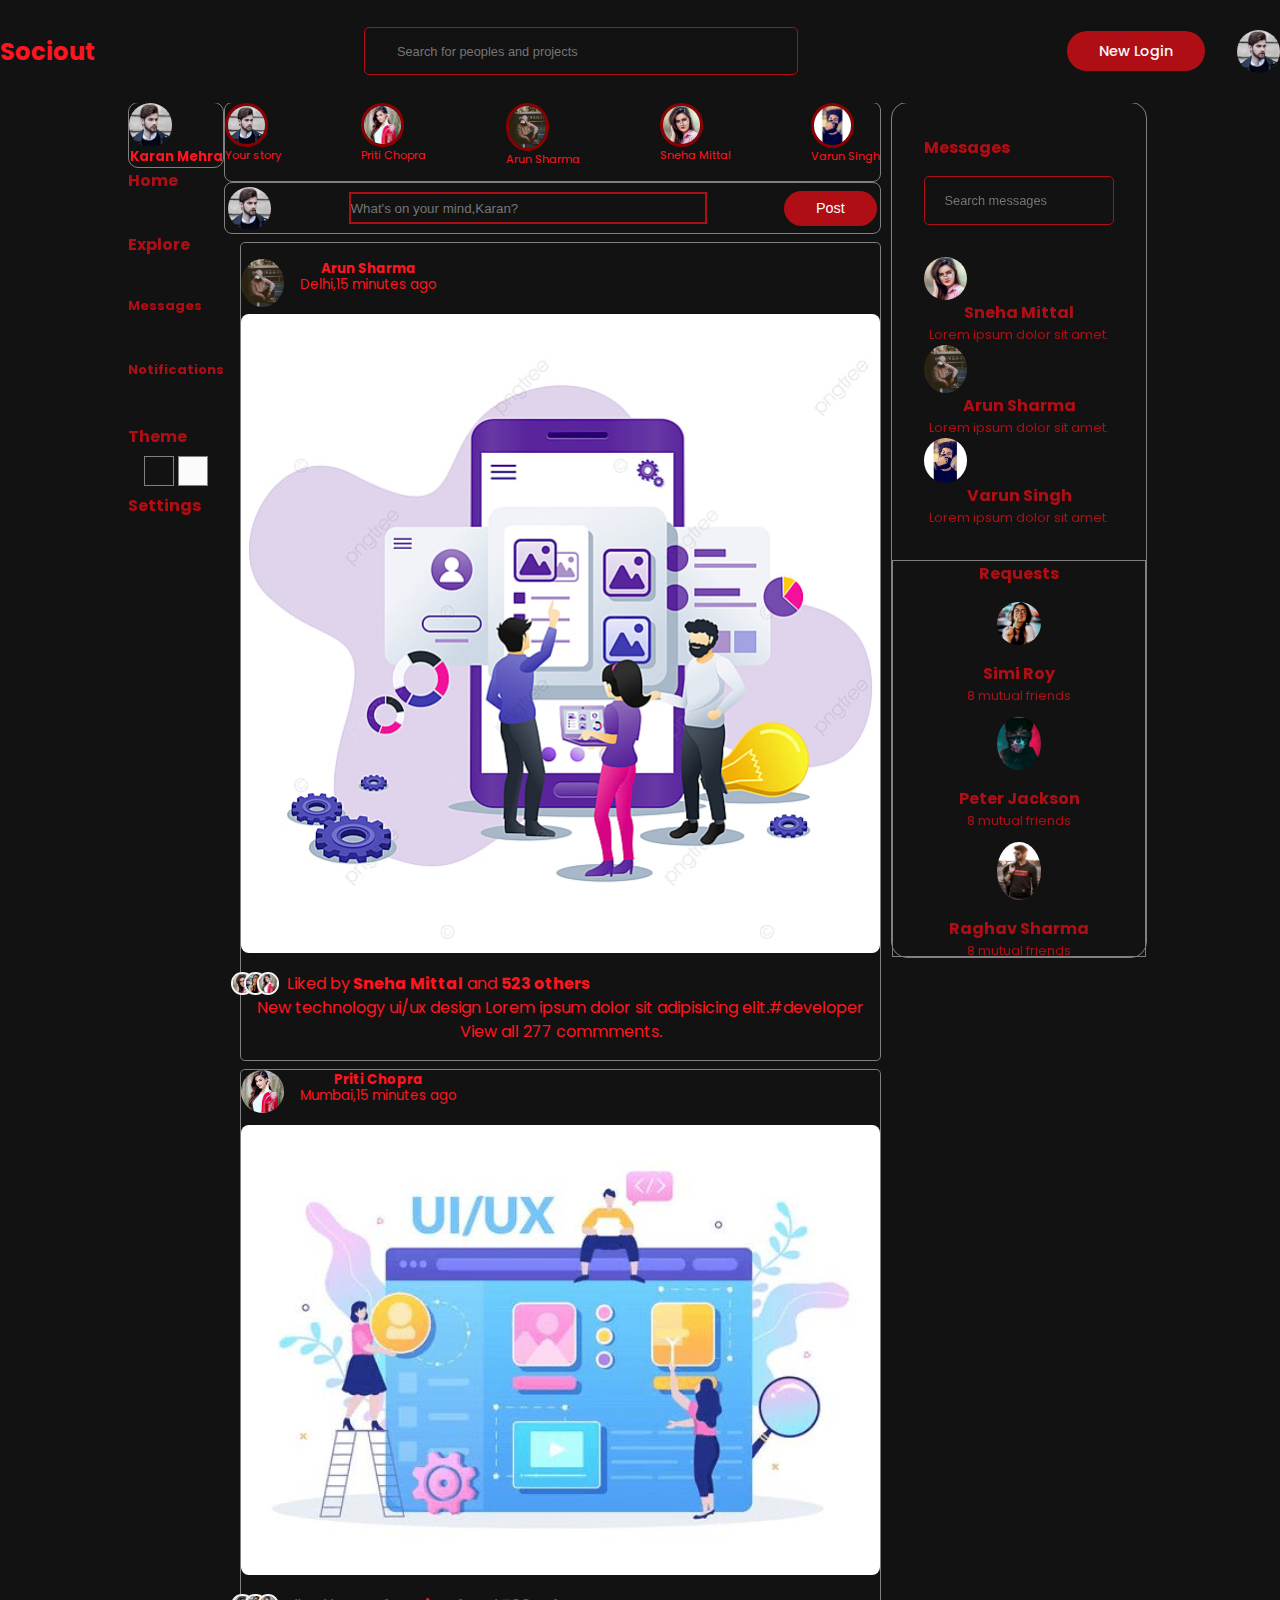
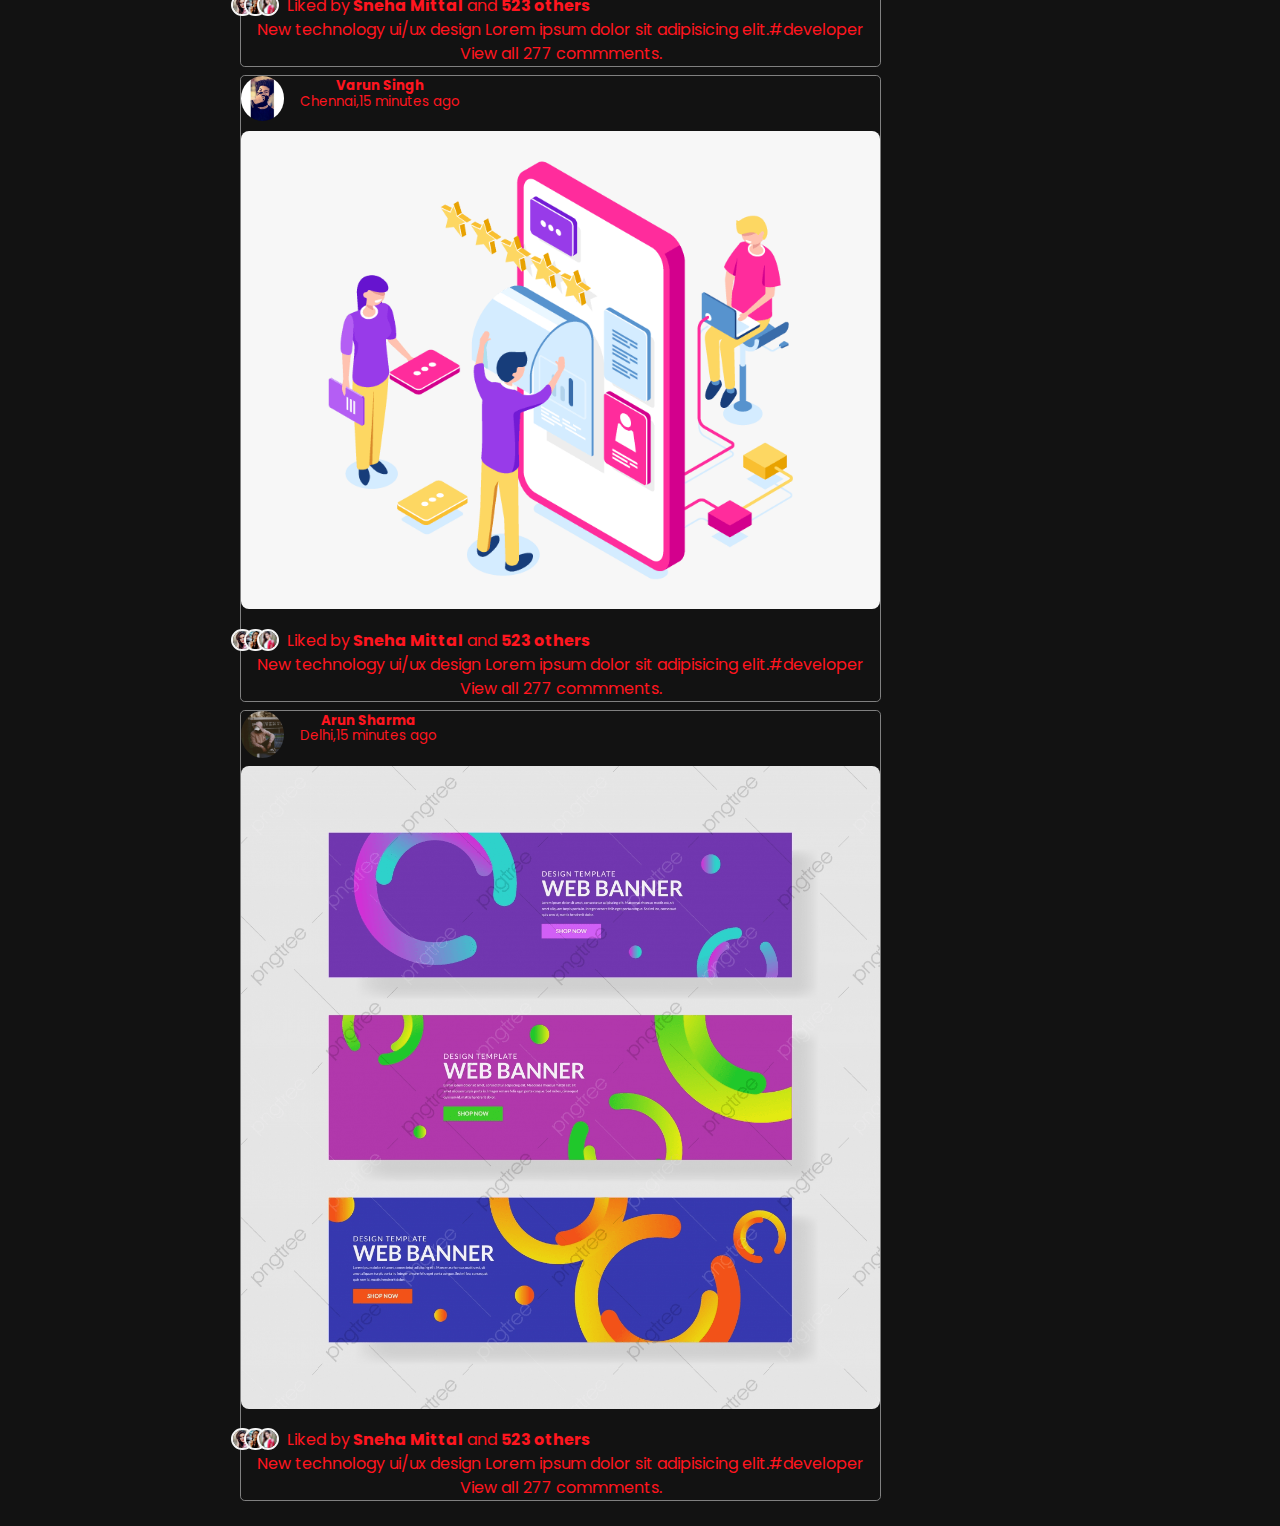
<file: index.html>
<!DOCTYPE html>
<html lang="en">

<head>
    <meta charset="UTF-8">
    <meta http-equiv="X-UA-Compatible" content="IE=edge">
    <meta name="viewport" content="width=device-width, initial-scale=1.0">
    <title>Sociout</title>

    <!----------  Iconscout Cdn link -------------->

    <link rel="stylesheet" href="https://unicons.iconscout.com/release/v4.0.0/css/line.css">

    <!----------------- Bootstrap Css link  ------------------>

    <link href="https://cdn.jsdelivr.net/npm/bootstrap@5.0.2/dist/css/bootstrap.min.css" rel="stylesheet"
        integrity="sha384-EVSTQN3/azprG1Anm3QDgpJLIm9Nao0Yz1ztcQTwFspd3yD65VohhpuuCOmLASjC" crossorigin="anonymous">

    <!------------- Stylesheet ------------------>

    <link rel="stylesheet" href="css/style.css">

</head>

<body>

    <!-------------------- Navbar Start ---------------------->

    <nav>
        <div class="container ">
            <h2 class="logo">Sociout</h2>
            <div class="search-bar">
                <i class="uil uil-search"></i>
                <input type="search" placeholder="Search for peoples and projects">
            </div>
            <div class="create">
                <label class="btn " for="Create post" onclick="window.location.href='index3.html';">New Login</label>
                <div class="profile-picture">
                    <img src="images/profile-pic1.png" alt="Error">
                </div>
            </div>
        </div>
    </nav>

    <!-------------------- Navbar Ends ---------------------->


    <!------------ Main Start---------------->

    <section>
        <div class="main-container">

            <!---------------- Left Side Start---------------------->

            <div class="left mt-3">
                <div class="profile d-flex flex-direction-row">
                    <div class="profile-picture mt-3 ms-3">
                        <img class="left-img" src="images/profile-pic1.png" alt="error">
                    </div>
                    <div class="handle d-flex flex-direction-row mt-2 me-1">
                        <span>
                            <h5>Karan Mehra</h5>
                        </span>
                    </div>
                </div>

                <!------------ Sidebar Start -------------->

                <div class="sidebar">
                    <div class="menu-item mt-3" onclick="window.location.href='index.html';">
                        <span><i class="uil uil-home"></i></span>
                        <h5 class="ms-3">Home</h5>
                    </div>

                    <div class="menu-item" onclick="window.location.href='index4.html';">
                        <span><i class="uil uil-compass"></i></span>
                        <h5 class="ms-3">Explore</h5>
                    </div>

                    <div class="menu-item" id="messages-notification" onclick="window.location.href='index2.html';">
                        <span><i class="uil uil-envelope-alt"></i></span>
                        <h5 class="ms-3">Messages</h5>
                    </div>


                    <div class="menu-item" id="notification" onclick="window.location.href='index1.html';">
                        <span><i class="uil uil-bell"></i></span>
                        <h5 class="ms-3">Notifications </h5>

                    </div>

                    <!------------ Theme Customization ---------->

                    <div class="menu-item theme" id="theme" style="height: 2rem;">
                        <span><i class="uil uil-palette"></i></span>
                        <h5 class="ms-3">Theme</h5>
                    </div>
                    <div id="color-switcher">
                                <span class="switch" id="dark" onclick="changeBG('black')"></span>
                                <span class="switch" id="light" onclick="changeBG('white')"></span>
                        </div>


                <div class="menu-item  mt-3">
                    <span><i class="uil uil-setting"></i></span>
                    <h5 class="ms-3">Settings</h5>
                </div>
            </div>
            <!------------ Sidebar Ends ---------->

        </div>
        <!----------------- Left Side Ends -------------------->


        <!----------------- Middle Start ------------------------->
        <div class="middle ms-3">

            <!------------ Stories ------------->

            <div class="all-story mt-3 ms-3 me-3 mb-2">
                <div class="story">
                    <div class="profile-photo mt-2 ms-3">
                        <img src="images/profile-pic1.png">
                    </div>
                    <p class="name ms-2 ">Your story</p>
                </div>

                <div class="story">
                    <div class="profile-photo mt-2 ms-3">
                        <img src="images/profile-pic-girl3.png">
                    </div>
                    <p class="name ms-2">Priti Chopra</p>
                </div>

                <div class="story">
                    <div class="profile-photo mt-2 ms-3">
                        <img src="images/profile-pic3.png">
                    </div>
                    <p class="name">Arun Sharma</p>
                </div>

                <div class="story">
                    <div class="profile-photo mt-2 ms-3">
                        <img src="images/profile-pic-girl1.png">
                    </div>
                    <p class="name">Sneha Mittal</p>
                </div>

                <div class="story">
                    <div class="profile-photo mt-2 ms-3 me-3">
                        <img src="images/profile-pic2.png">
                    </div>
                    <p class="name">Varun Singh</p>
                </div>
            </div>

            <!----------- End of Story ----------------->

            <div class="post ms-3">
                <form class="create-post ms-3 me-1">
                    <div class="profile-picture">
                        <img src="images/profile-pic1.png">
                    </div>
                    <input type="text" class="ms-0" style="background-color:var(--black);"
                        placeholder="What's on your mind,Karan?" id="create-post">
                    <input type="submit" value="Post" class="btn">
                </form>
            </div>

            <!------------------- Feed -------------------->

            <div class="feeds">

                <!------------- Feed 1 ------------->
                <div class="feed-whole">
                    <div class="feed">
                        <div class="head">
                            <div class="user">
                                <div class="profile-photo ms-3 mt-2">
                                    <img src="images/profile-pic3.png" alt="Error">
                                </div>
                                <div class="info ms-2 mt-2">
                                    <h5>Arun Sharma</h5>
                                    <small class="ms-2">Delhi,15 minutes ago</small>
                                </div>
                            </div>
                            <span class="edit mt-2 me-2">
                                <i class="uil uil-ellipsis-h"></i>
                            </span>
                        </div>

                        <div class="photo ms-2 me-2 mt-2 mb-2 ">
                            <img src="images/feed-1.png" alt="error">
                        </div>

                        <div class="action-buttons">
                            <div class="interaction-buttons">
                                <span><i class="uil uil-heart like"></i></span>
                                <span><i class="uil uil-comment"></i></span>
                                <span><i class="uil uil-share-alt"></i></span>
                            </div>

                            <div class="bookmark">
                                <i class="uil uil-bookmark"></i>
                            </div>
                        </div>

                        <div class="liked-by ms-3 me-3">
                            <span><img src="images/profile-pic-girl1.png" alt=""></span>
                            <span><img src="images/profile-pic-girl2.png" alt=""></span>
                            <span><img src="images/profile-pic-girl3.png" alt=""></span>
                            <p>Liked by<b> Sneha Mittal</b> and <b> 523 others</b></p>
                        </div>

                        <div class="caption">
                            <p>New technology ui/ux design Lorem ipsum dolor sit adipisicing elit.<span
                                    class="harsh-tag">#developer</span></p>
                        </div>

                        <div class="comments text-secondary">View all 277 commments.</div>
                    </div>
                </div>



                <!------------- Feed 2 ------------->
                <div class="feed-whole">
                    <div class="head">
                        <div class="user">
                            <div class="profile-photo ms-3 mt-3">
                                <img src="images/profile-pic-girl3.png" alt="Error">
                            </div>
                            <div class="info ms-2 mt-3">
                                <h5>Priti Chopra</h5>
                                <small class="ms-2">Mumbai,15 minutes ago</small>
                            </div>
                        </div>
                        <span class="edit mt-2 me-2">
                            <i class="uil uil-ellipsis-h"></i>
                        </span>
                    </div>

                    <div class="photo ms-2 me-2 mt-2 mb-2">
                        <img src="images/feed-2.png" alt="error">
                    </div>
                    <div class="action-buttons">
                        <div class="interaction-buttons">
                            <span><i class="uil uil-heart like"></i></span>
                            <span><i class="uil uil-comment"></i></span>
                            <span><i class="uil uil-share-alt"></i></span>
                        </div>

                        <div class="bookmark">
                            <i class="uil uil-bookmark"></i>
                        </div>
                    </div>

                    <div class="liked-by ms-3 me-3">
                        <span><img src="images/profile-pic-girl1.png" alt=""></span>
                        <span><img src="images/profile-pic-girl2.png" alt=""></span>
                        <span><img src="images/profile-pic-girl3.png" alt=""></span>
                        <p>Liked by<b> Sneha Mittal</b> and <b> 523 others</b></p>
                    </div>

                    <div class="caption">
                        <p>New technology ui/ux design Lorem ipsum dolor sit adipisicing elit.<span
                                class="harsh-tag">#developer</span></p>
                    </div>

                    <div class="comments text-secondary">View all 277 commments.</div>
                </div>



                <!------------- Feed 3 ------------->
                <div class="feed-whole">
                    <div class="head">
                        <div class="user">
                            <div class="profile-photo ms-3 mt-3">
                                <img src="images/profile-pic2.png ">
                            </div>
                            <div class="info ms-2 mt-3">
                                <h5>Varun Singh</h5>
                                <small class="ms-2">Chennai,15 minutes ago</small>
                            </div>
                        </div>
                        <span class="edit mt-2 me-2">
                            <i class="uil uil-ellipsis-h"></i>
                        </span>
                    </div>

                    <div class="photo ms-2 me-2 mt-2 mb-2">
                        <img src="images/feed-3.png" alt="error">
                    </div>

                    <div class="action-buttons">
                        <div class="interaction-buttons">
                            <span><i class="uil uil-heart like"></i></span>
                            <span><i class="uil uil-comment"></i></span>
                            <span><i class="uil uil-share-alt"></i></span>
                        </div>

                        <div class="bookmark">
                            <i class="uil uil-bookmark"></i>
                        </div>
                    </div>

                    <div class="liked-by ms-3 me-3">
                        <span><img src="images/profile-pic-girl1.png" alt=""></span>
                        <span><img src="images/profile-pic-girl2.png" alt=""></span>
                        <span><img src="images/profile-pic-girl3.png" alt=""></span>
                        <p>Liked by<b> Sneha Mittal</b> and <b> 523 others</b></p>
                    </div>

                    <div class="caption">
                        <p>New technology ui/ux design Lorem ipsum dolor sit adipisicing elit.<span
                                class="harsh-tag">#developer</span></p>
                    </div>

                    <div class="comments text-secondary">View all 277 commments.</div>
                </div>

                <!------------- Feed 4 ------------->
                <div class="feed-whole">
                    <div class="head">
                        <div class="user">
                            <div class="profile-photo ms-3 mt-3">
                                <img src="images/profile-pic3.png">
                            </div>
                            <div class="info ms-2 mt-3">
                                <h5>Arun Sharma</h5>
                                <small class="ms-2">Delhi,15 minutes ago</small>
                            </div>
                        </div>
                        <span class="edit mt-2 me-2">
                            <i class="uil uil-ellipsis-h"></i>
                        </span>
                    </div>

                    <div class="photo ms-2 me-2 mt-2 mb-2">
                        <img src="images/feed-4.png" alt="error">
                    </div>

                    <div class="action-buttons">
                        <div class="interaction-buttons">
                            <span><i class="uil uil-heart like"></i></span>
                            <span><i class="uil uil-comment"></i></span>
                            <span><i class="uil uil-share-alt"></i></span>
                        </div>

                        <div class="bookmark">
                            <i class="uil uil-bookmark"></i>
                        </div>
                    </div>

                    <div class="liked-by ms-3 me-3">
                        <span><img src="images/profile-pic-girl1.png" alt=""></span>
                        <span><img src="images/profile-pic-girl2.png" alt=""></span>
                        <span><img src="images/profile-pic-girl3.png" alt=""></span>
                        <p>Liked by<b> Sneha Mittal</b> and <b> 523 others</b></p>
                    </div>

                    <div class="caption">
                        <p>New technology ui/ux design Lorem ipsum dolor sit adipisicing elit.<span
                                class="harsh-tag">#developer</span></p>
                    </div>

                    <div class="comments text-secondary">View all 277 commments.</div>
                </div>
            </div>

            <div class="hidden-text">
                Lorem ipsum dolor sit amet consectetur adipisicing elit.
            </div>

            <!-------------------- Feed Ends ----------------------->
        </div>

        <!----------------- Middle End ------------------------->


        <!----------------- Right Side Start ------------------------->

        <div class="right mt-3">
            <!--------- Message  ---------->
            <div class="messages">
                <div class="heading">
                    <h4>Messages</h4><i class="uil uil-edit"></i>
                </div>

                <!--------- Search Bar --------->

                <div class="search-bar">
                    <i class="uil uil-search"></i>
                    <input type="search" placeholder="Search messages" id="messages-search">
                </div>

                <!----------- Message Category --------->

                <div class="category">
                    <h6 class="active">Primary</h6>
                    <h6>General</h6>
                    <h6 class="message-requests">Request(7)</h6>
                </div>

                <!------------ Message Of Persons ---------->

                <div class="message ">

                    <div class="d-flex">
                        <div class="profile-photo">
                            <img src="images/profile-pic-girl1.png">
                        </div>
                        <div class="message-body">
                            <h5 class="ms-2">Sneha Mittal</h5>
                            <p class="text-secondary ms-4">Lorem ipsum dolor sit amet.</p>
                        </div>
                    </div>

                    <div class="d-flex">
                        <div class="profile-photo">
                            <img src="images/profile-pic3.png">
                        </div>
                        <div class="message-body">
                            <h5 class="ms-3">Arun Sharma</h5>
                            <p class="text-secondary ms-4">Lorem ipsum dolor sit amet.</p>
                        </div>
                    </div>

                    <div class="d-flex">
                        <div class="profile-photo">
                            <img src="images/profile-pic2.png">
                        </div>
                        <div class="message-body">
                            <h5 class="ms-3">Varun Singh</h5>
                            <p class="text-secondary ms-4">Lorem ipsum dolor sit amet.</p>
                        </div>
                    </div>

                </div>
            </div>

            <!----------- End of Messages ------------->

            <!--------- Friend Requests ------------->
            <div class="whole-request">
                <div class="friend-requests mb-3">
                    <h4 class="d-flex position-flex-start ms-4 mt-3">Requests</h4>
                    <div class="request d-flex ms-4">
                        <div class="info">
                            <div class="profile-photo mt-2">
                                <img src="images/profile-pic-girl2.png">
                            </div>
                        </div>
                        <div class="justify-content-center">
                            <h5 class="ms-0">Simi Roy</h5>
                            <p class="text-secondary ms-3 mt-0">
                                8 mutual friends
                            </p>
                        </div>
                    </div>
                    <div class="action d-flex position-flex-start ms-5 mt-0">
                        <button class="btn-request mt-0 ms-5">
                            Accept
                        </button>
                        <button class="btn-request mt-0 ms-1">
                            Decline
                        </button>
                    </div>

                    <div class="request d-flex ms-4">
                        <div class="info">
                            <div class="profile-photo mt-2">
                                <img src="images/profile-pic4.png">
                            </div>
                        </div>
                        <div class="justify-content-center">
                            <h5 class="ms-3">Peter Jackson </h5>
                            <p class="text-secondary  mt-0">
                                8 mutual friends
                            </p>
                        </div>
                    </div>
                    <div class="action d-flex position-flex-start ms-5 mt-0">
                        <button class="btn-request mt-0 ms-5">
                            Accept
                        </button>
                        <button class="btn-request mt-0 ms-1">
                            Decline
                        </button>
                    </div>

                    <div class="request d-flex ms-4">
                        <div class="info">
                            <div class="profile-photo mt-2">
                                <img src="images/profile-pic5.png">
                            </div>
                        </div>
                        <div class="justify-content-center">
                            <h5 class="ms-3">Raghav Sharma</h5>
                            <p class="text-secondary  ms-0 mt-0">
                                8 mutual friends
                            </p>
                        </div>
                    </div>
                    <div class="action d-flex position-flex-start ms-5 mt-0">
                        <button class="btn-request mt-0 ms-5">
                            Accept
                        </button>
                        <button class="btn-request mt-0 ms-1">
                            Decline
                        </button>
                    </div>


                </div>
            </div>
        </div>

        </div>

        <!----------------- Right Side End ------------------------->

        </div>
    </section>
    <!------ Main Section Ends --------->



    <!------------- Bootstrap link ----------------->

    <script src="https://cdn.jsdelivr.net/npm/@popperjs/core@2.9.2/dist/umd/popper.min.js"
        integrity="sha384-IQsoLXl5PILFhosVNubq5LC7Qb9DXgDA9i+tQ8Zj3iwWAwPtgFTxbJ8NT4GN1R8p"
        crossorigin="anonymous"></script>

    <script src="https://cdn.jsdelivr.net/npm/bootstrap@5.0.2/dist/js/bootstrap.min.js"
        integrity="sha384-cVKIPhGWiC2Al4u+LWgxfKTRIcfu0JTxR+EQDz/bgldoEyl4H0zUF0QKbrJ0EcQF"
        crossorigin="anonymous"></script>

    <!--------------Javascript ------------------>

    <script src="javascript/script.js"></script>
</body>

</html>
</file>
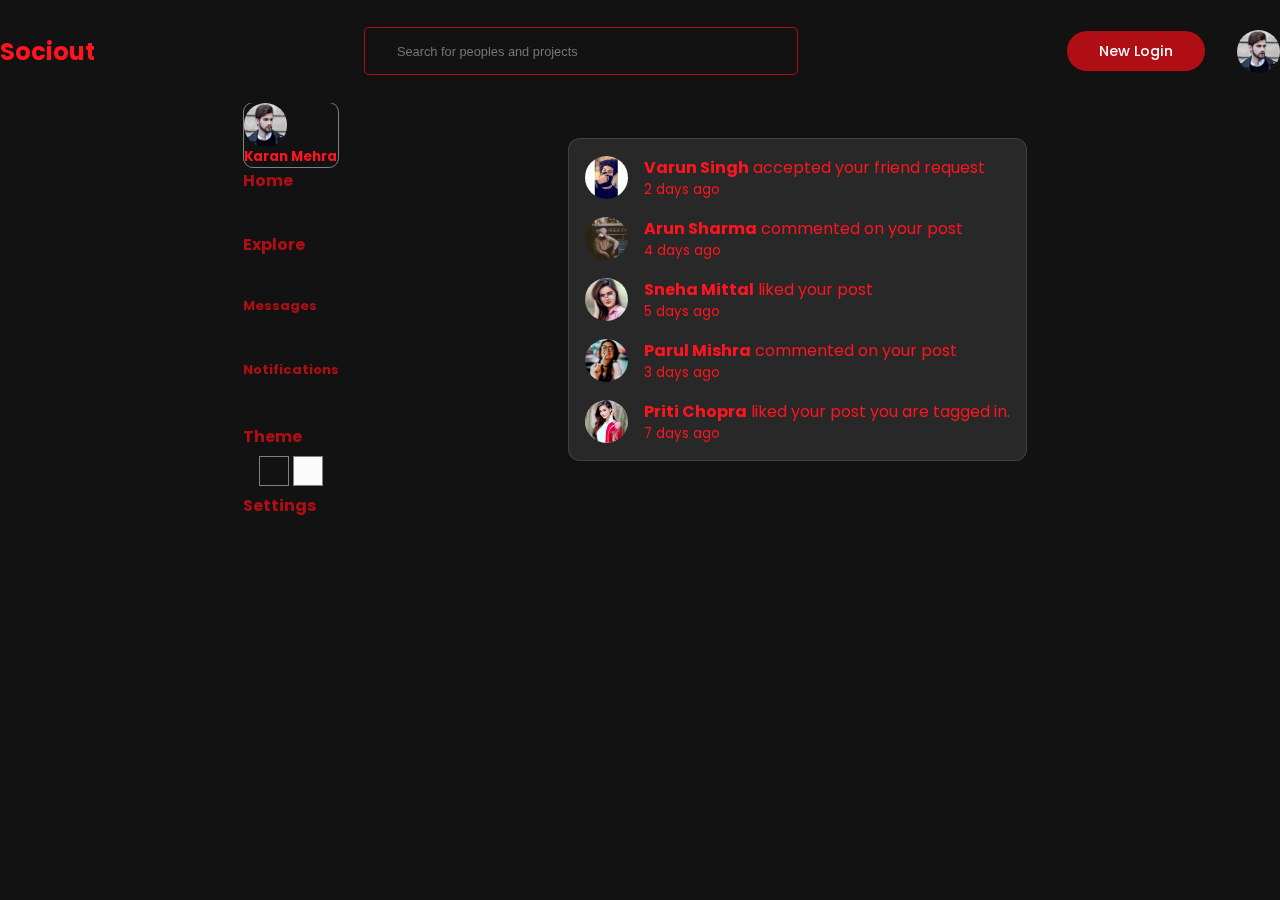
<file: index1.html>
<!DOCTYPE html>
<html lang="en">

<head>
    <meta charset="UTF-8">
    <meta http-equiv="X-UA-Compatible" content="IE=edge">
    <meta name="viewport" content="width=device-width, initial-scale=1.0">
    <title>Notifications</title>

    <!----------  Iconscout Cdn link -------------->

    <link rel="stylesheet" href="https://unicons.iconscout.com/release/v4.0.0/css/line.css">

    <!----------------- Bootstrap Css link  ------------------>

    <link href="https://cdn.jsdelivr.net/npm/bootstrap@5.0.2/dist/css/bootstrap.min.css" rel="stylesheet"
        integrity="sha384-EVSTQN3/azprG1Anm3QDgpJLIm9Nao0Yz1ztcQTwFspd3yD65VohhpuuCOmLASjC" crossorigin="anonymous">

    <!------------- Stylesheet ------------------>

    <link rel="stylesheet" href="css/style.css">

</head>

<body>

    <!-------------------- Navbar Start ---------------------->

    <nav>
        <div class="container ">
            <h2 class="logo">Sociout</h2>
            <div class="search-bar">
                <i class="uil uil-search"></i>
                <input type="search" placeholder="Search for peoples and projects">
            </div>
            <div class="create">
                <label class="btn " for="Create post" onclick="window.location.href='index3.html';">New Login</label>
                <div class="profile-picture">
                    <img src="images/profile-pic1.png" alt="Error">
                </div>
            </div>
        </div>
    </nav>

    <!-------------------- Navbar Ends ---------------------->

    <section>
        <div class="main-container">
            <!---------------- Left Side Start---------------------->

            <div class="left mt-3">
                <div class="profile d-flex flex-direction-row">
                    <div class="profile-picture mt-3 ms-3">
                        <img class="left-img" src="images/profile-pic1.png" alt="error">
                    </div>
                    <div class="handle d-flex flex-direction-row mt-2 me-1">
                        <span>
                            <h5>Karan Mehra</h5>
                        </span>
                    </div>
                </div>

                <!------------ Sidebar Start -------------->

                <div class="sidebar">
                    <div class="menu-item mt-3" onclick="window.location.href='index.html';">
                        <span><i class="uil uil-home"></i></span>
                        <h5 class="ms-3">Home</h5>
                    </div>

                    <div class="menu-item" onclick="window.location.href='index4.html';">
                        <span><i class="uil uil-compass"></i></span>
                        <h5 class="ms-3">Explore</h5>
                    </div>

                    <div class="menu-item" id="messages-notification" onclick="window.location.href='index2.html';">
                        <span><i class="uil uil-envelope-alt"></i></span>
                        <h5 class="ms-3">Messages</h5>
                    </div>


                    <div class="menu-item" id="notification" onclick="window.location.href='index1.html';">
                        <span><i class="uil uil-bell"></i></span>
                        <h5 class="ms-3">Notifications </h5>
                    </div>

                    <!------------ Theme Customization ---------->

                    <div class="menu-item theme" id="theme" style="height: 2rem;">
                        <span><i class="uil uil-palette"></i></span>
                        <h5 class="ms-3">Theme</h5>
                    </div>
                    <div id="color-switcher">
                        <span class="switch" id="dark" onclick="changeBG('black')"></span>
                        <span class="switch" id="light" onclick="changeBG('white')"></span>
                    </div>



                    <div class="menu-item">
                        <span><i class="uil uil-setting"></i></span>
                        <h5 class="ms-3">Settings</h5>
                    </div>
                </div>
                <!------------ Sidebar Ends ---------->

            </div>
            <!----------------- Left Side Ends -------------------->

            <!----------- Middle ------------->

            <div class="middle ms-3" style="margin-bottom: 5rem;">
                <!---------- Notification Popup Start ------------->

                <div class="notification-popup card">
                    <div>
                        <div class="profile-picture">
                            <img src="images/profile-pic2.png" alt="Error">
                        </div>
                        <div class="notification-body">
                            <b>Varun Singh</b> accepted your friend request<small class="text-secondary">2 days
                                ago</small>
                        </div>
                    </div>

                    <div>
                        <div class="profile-picture">
                            <img src="images/profile-pic3.png" alt="Error">
                        </div>
                        <div class="notification-body">
                            <b>Arun Sharma</b> commented on your post<small class="text-secondary">4 days
                                ago</small>
                        </div>
                    </div>

                    <div>
                        <div class="profile-picture">
                            <img src="images/profile-pic-girl1.png" alt="Error">
                        </div>
                        <div class="notification-body">
                            <b>Sneha Mittal</b> liked your post<small class="text-secondary">5 days ago</small>
                        </div>
                    </div>

                    <div>
                        <div class="profile-picture">
                            <img src="images/profile-pic-girl2.png" alt="Error">
                        </div>
                        <div class="notification-body">
                            <b>Parul Mishra</b> commented on your post<small class="text-secondary">3 days
                                ago</small>
                        </div>
                    </div>

                    <div>
                        <div class="profile-picture">
                            <img src="images/profile-pic-girl3.png" alt="Error">
                        </div>
                        <div class="notification-body">
                            <b>Priti Chopra</b> liked your post you are tagged in.<small class="text-secondary">7
                                days ago</small>
                        </div>
                    </div>

                </div>
                <!---------- Notification Popup Ends ------------->

            </div>

            <!----------- Css ------------>

            <style>
                .card {
                    backdrop-filter: blur(25px) saturate(200%);
    -webkit-backdrop-filter: blur(25px) saturate(200%);
    background-color: rgba(77, 77, 77, 0.38);
    border-radius: 12px;
    border: 1px solid rgba(255, 255, 255, 0.125);

                    /* border-radius: 10px;
                    background: linear-gradient(145deg, #b9b2b2, #dbd4d4);
                    box-shadow: 6px 6px 13px #bdb6b6,
                        -6px -6px 13px #ddd6d6; */
                }
            </style>

        </div>
    </section>



    <!------------- Bootstrap link ----------------->

    <script src="https://cdn.jsdelivr.net/npm/@popperjs/core@2.9.2/dist/umd/popper.min.js"
        integrity="sha384-IQsoLXl5PILFhosVNubq5LC7Qb9DXgDA9i+tQ8Zj3iwWAwPtgFTxbJ8NT4GN1R8p"
        crossorigin="anonymous"></script>

    <script src="https://cdn.jsdelivr.net/npm/bootstrap@5.0.2/dist/js/bootstrap.min.js"
        integrity="sha384-cVKIPhGWiC2Al4u+LWgxfKTRIcfu0JTxR+EQDz/bgldoEyl4H0zUF0QKbrJ0EcQF"
        crossorigin="anonymous"></script>




    <!--------------Javascript ------------------>

    <script src="javascript/script.js"></script>

</body>

</html>
</file>
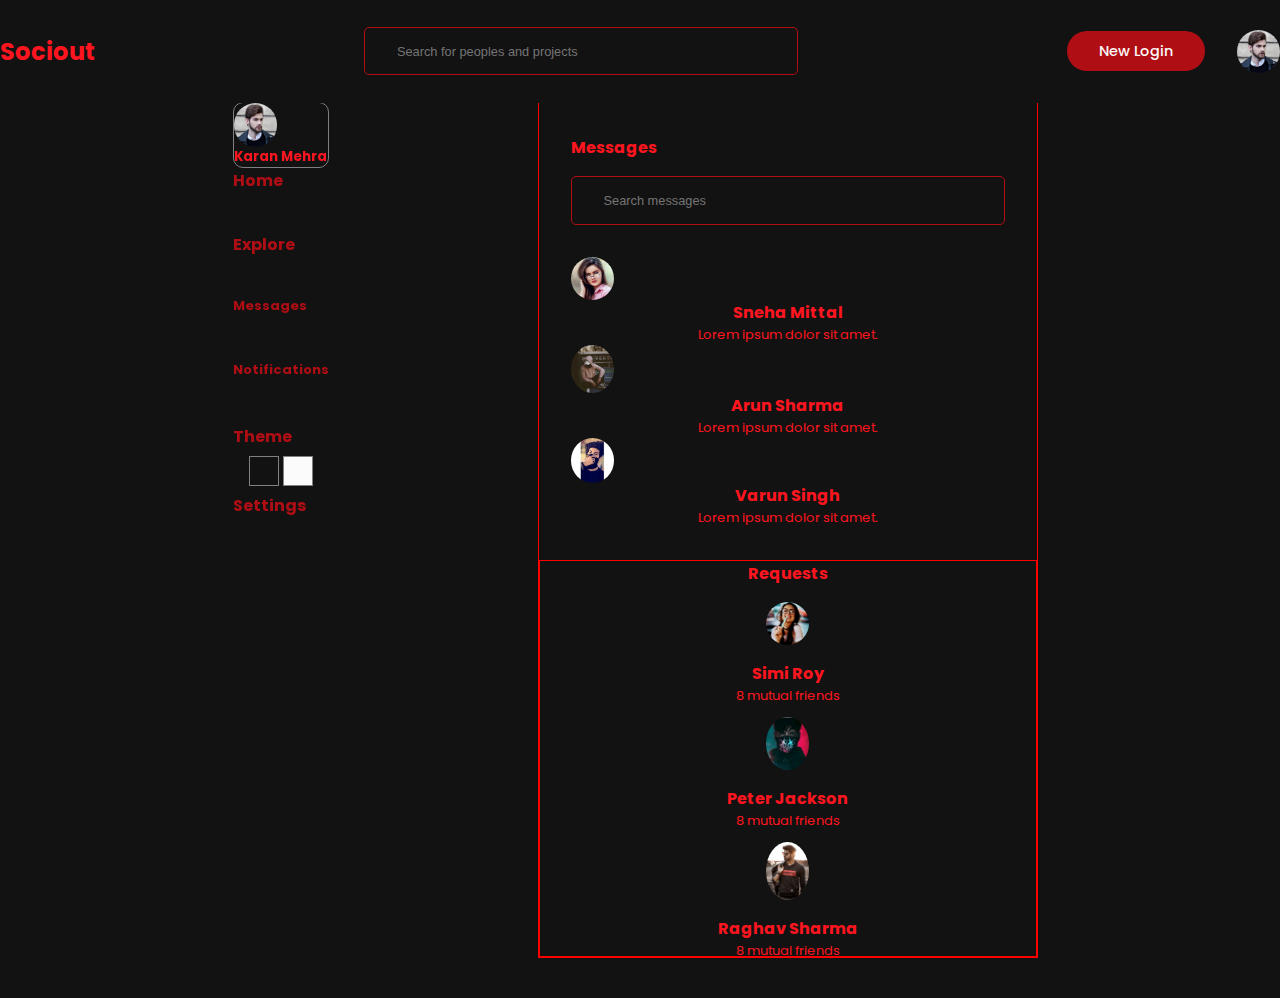
<file: index2.html>
<!DOCTYPE html>
<html lang="en">
<head>
    <meta charset="UTF-8">
    <meta http-equiv="X-UA-Compatible" content="IE=edge">
    <meta name="viewport" content="width=device-width, initial-scale=1.0">
    <title>Messages</title>

     <!----------  Iconscout Cdn link -------------->

     <link rel="stylesheet" href="https://unicons.iconscout.com/release/v4.0.0/css/line.css">

     <!----------------- Bootstrap Css link  ------------------>
 
     <link href="https://cdn.jsdelivr.net/npm/bootstrap@5.0.2/dist/css/bootstrap.min.css" rel="stylesheet"
         integrity="sha384-EVSTQN3/azprG1Anm3QDgpJLIm9Nao0Yz1ztcQTwFspd3yD65VohhpuuCOmLASjC" crossorigin="anonymous">

    <!------------- Stylesheet ------------------>

    <link rel="stylesheet" href="css/style.css">

</head>
<body>
    
<!-------------------- Navbar Start ---------------------->

<nav>
  <div class="container ">
      <h2 class="logo">Sociout</h2>
      <div class="search-bar">
          <i class="uil uil-search"></i>
          <input type="search" placeholder="Search for peoples and projects">
      </div>
      <div class="create">
          <label class="btn " for="Create post" onclick="window.location.href='index3.html';">New Login</label>
          <div class="profile-picture">
              <img src="images/profile-pic1.png" alt="Error">
          </div>
      </div>
  </div>
</nav>

<!-------------------- Navbar Ends ---------------------->

<section>
  <div class="main-container">
 <!---------------- Left Side Start---------------------->

 <div class="left mt-3">
  <div class="profile d-flex flex-direction-row">
      <div class="profile-picture mt-3 ms-3">
          <img class="left-img" src="images/profile-pic1.png" alt="error">
      </div>
      <div class="handle d-flex flex-direction-row mt-2 me-1">
          <span>
              <h5>Karan Mehra</h5>
          </span>
      </div>
  </div>

  <!------------ Sidebar Start -------------->

  <div class="sidebar">
      <div class="menu-item mt-3" onclick="window.location.href='index.html';">
          <span><i class="uil uil-home"></i></span>
          <h5 class="ms-3">Home</h5>
      </div>

      <div class="menu-item" onclick="window.location.href='index4.html';">
          <span><i class="uil uil-compass"></i></span>
          <h5 class="ms-3">Explore</h5>
      </div>

      <div class="menu-item" id="messages-notification" onclick="window.location.href='index2.html';">
          <span><i class="uil uil-envelope-alt"></i></span>
          <h5 class="ms-3">Messages</h5>
      </div>


      <div class="menu-item" id="notification" onclick="window.location.href='index1.html';">
          <span><i class="uil uil-bell"></i></span>
          <h5 class="ms-3">Notifications </h5>
          </div>
      
      <!------------ Theme Customization ---------->
                    
      <div class="menu-item theme" id="theme"   style="height: 2rem;">
        <span><i class="uil uil-palette"></i></span>
        <h5 class="ms-3">Theme</h5>
    </div>    
        <div id="color-switcher">
            <span class="switch" id="dark" onclick="changeBG('black')"></span>
            <span class="switch" id="light" onclick="changeBG('white')"></span>
    </div>



<div class="menu-item">
    <span><i class="uil uil-setting"></i></span>
    <h5 class="ms-3">Settings</h5>
</div>
</div>
<!------------ Sidebar Ends ---------->

</div>
<!----------------- Left Side Ends -------------------->

<!----------- Middle ------------->

<div class="middle ms-3 mt-3" style="border: solid 0.1rem red; margin-bottom: 2.5rem;">
 
     <!--------- Message  ---------->
     <div class="messages">
        <div class="heading">
            <h4>Messages</h4><i class="uil uil-edit"></i>
        </div>

        <!--------- Search Bar --------->

        <div class="search-bar">
            <i class="uil uil-search"></i>
            <input type="search" placeholder="Search messages" id="messages-search">
        </div>

        <!----------- Message Category --------->

        <div class="category">
            <h6 class="active">Primary</h6>
            <h6>General</h6>
            <h6 class="message-requests">Request(7)</h6>
        </div>

        <!------------ Message Of Persons ---------->

        <div class="message">

            <div class="d-flex">
                <div class="profile-photo">
                    <img src="images/profile-pic-girl1.png">
                </div>
                <div class="message-body">
                    <h5>Sneha Mittal</h5>
                    <p class="text-secondary ms-5">Lorem ipsum dolor sit amet.</p>
                </div>
            </div>

            <div class="d-flex">
                <div class="profile-photo">
                    <img src="images/profile-pic3.png">
                </div>
                <div class="message-body">
                    <h5 >Arun Sharma</h5>
                    <p class="text-secondary ms-5">Lorem ipsum dolor sit amet.</p>
                </div>
            </div>

            <div class="d-flex">
                <div class="profile-photo">
                    <img src="images/profile-pic2.png">
                </div>
                <div class="message-body">
                    <h5 >Varun Singh</h5>
                    <p class="text-secondary ms-5">Lorem ipsum dolor sit amet.</p>
                </div>
            </div>

        </div>
    </div>

    <!----------- End of Messages ------------->

    <div class="whole-request"  style="border: solid 0.1rem red ;">
        <div class="friend-requests mb-3">
            <h4 class="d-flex position-flex-start ms-4 mt-3">Requests</h4>
            <div class="request d-flex ms-4">
                <div class="info">
                    <div class="profile-photo mt-2">
                        <img src="images/profile-pic-girl2.png">
                    </div>
                </div>
                <div class="justify-content-center">
                    <h5 >Simi Roy</h5>
                    <p class="text-secondary ms-3 mt-0">
                        8 mutual friends
                    </p>
                </div>
            </div>
            <div class="action d-flex position-flex-start ms-5 mt-0">
                <button class="btn-request mt-0 ms-5">
                    Accept
                </button>
                <button class="btn-request mt-0 ms-1">
                    Decline
                </button>
            </div>

            <div class="request d-flex ms-4">
                <div class="info">
                    <div class="profile-photo mt-2">
                        <img src="images/profile-pic4.png">
                    </div>
                </div>
                <div class="justify-content-center">
                    <h5 class="ms-3">Peter Jackson </h5>
                    <p class="text-secondary ms-2 mt-0">
                        8 mutual friends
                    </p>
                </div>
            </div>
            <div class="action d-flex position-flex-start ms-5 mt-0">
                <button class="btn-request mt-0 ms-5">
                    Accept
                </button>
                <button class="btn-request mt-0 ms-1">
                    Decline
                </button>
            </div>

            <div class="request d-flex ms-4">
                <div class="info">
                    <div class="profile-photo mt-2">
                        <img src="images/profile-pic5.png">
                    </div>
                </div>
                <div class="justify-content-center">
                    <h5 class="ms-3">Raghav Sharma</h5>
                    <p class="text-secondary mt-0">
                        8 mutual friends
                    </p>
                </div>
            </div>
            <div class="action d-flex position-flex-start ms-5 mt-0">
                <button class="btn-request mt-0 ms-5">
                    Accept
                </button>
                <button class="btn-request mt-0 ms-1">
                    Decline
                </button>
            </div>


        </div>
    </div>





  </div>



</div>
</section>



  <!------------- Bootstrap link ----------------->

  <script src="https://cdn.jsdelivr.net/npm/@popperjs/core@2.9.2/dist/umd/popper.min.js"
  integrity="sha384-IQsoLXl5PILFhosVNubq5LC7Qb9DXgDA9i+tQ8Zj3iwWAwPtgFTxbJ8NT4GN1R8p"
  crossorigin="anonymous"></script>

<script src="https://cdn.jsdelivr.net/npm/bootstrap@5.0.2/dist/js/bootstrap.min.js"
  integrity="sha384-cVKIPhGWiC2Al4u+LWgxfKTRIcfu0JTxR+EQDz/bgldoEyl4H0zUF0QKbrJ0EcQF"
  crossorigin="anonymous"></script>




      <!--------------Javascript ------------------>

      <script src="javascript/script.js"></script>

</body>
</html>
</file>
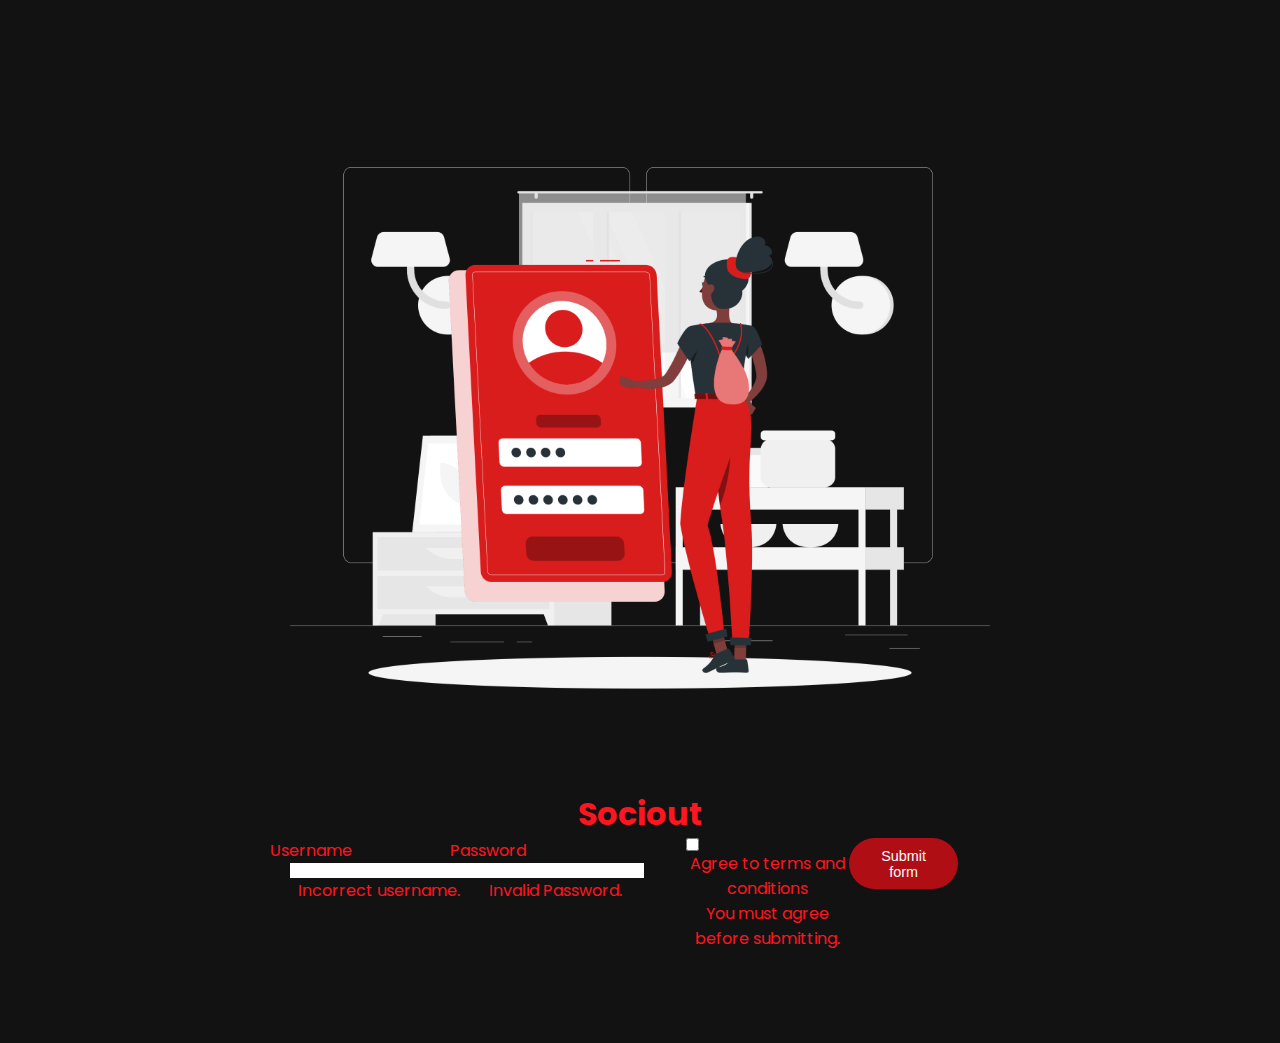
<file: index3.html>
<!DOCTYPE html>
<html lang="en">
<head>
    <meta charset="UTF-8">
    <meta http-equiv="X-UA-Compatible" content="IE=edge">
    <meta name="viewport" content="width=device-width, initial-scale=1.0">
    <title>New Login</title>


     <!----------------- Bootstrap Css link  ------------------>

     <link href="https://cdn.jsdelivr.net/npm/bootstrap@5.0.2/dist/css/bootstrap.min.css" rel="stylesheet"
     integrity="sha384-EVSTQN3/azprG1Anm3QDgpJLIm9Nao0Yz1ztcQTwFspd3yD65VohhpuuCOmLASjC" crossorigin="anonymous">



    <!------------- Stylesheet ------------------>

    <link rel="stylesheet" href="css/style.css">



</head>
<body>

  <div class="container user-form d-flex" style="width: 700px"> 
    <div class="illustration">
      <img src="images/Login.png" style="margin-top:3vh; max-height: 300vh; max-width: 500rem; position: relative;" alt="Error">
    </div>
    <div class="login" style=" max-height: 500vh; max-width: 500rem; position: relative;">
    <h1 class="heading mt-5">Sociout</h1 class="h">

    <form class="row g-3 needs-validation" novalidate>
        <div class="col-md-4" style="display: block; width: max-content;">
          <label for="validationCustomUsername" class="form-label">Username</label>
          <div class="input-group has-validation">
            <input type="text" class="form-control username"   id="validationCustomUsername" aria-describedby="inputGroupPrepend" required>
            <div class="invalid-feedback">
              Incorrect username.
            </div>
          </div>
        </div>


        <div class="col-md-6" style="display: block; width: max-content;">
          <label for="validationCustom03" class="form-label">Password</label>
          <input type="text" class="form-control" id="validationCustom03" required>
          <div class="invalid-feedback">
            Invalid Password.
          </div>
        </div>

        <div class="col-12">
          <div class="form-check">
            <input class="form-check-input" type="checkbox" value="" id="invalidCheck" required>
            <label class="form-check-label" for="invalidCheck">
              Agree to terms and conditions
            </label>
            <div class="invalid-feedback">
              You must agree before submitting.
            </div>
          </div>
        </div>
        <div class="col-12">
          <button class="btn"  type="submit">Submit form</button>
        </div>
      </form>
    </div>
    </div>

    <script>
// Example starter JavaScript for disabling form submissions if there are invalid fields
(function () {
  'use strict'

  // Fetch all the forms we want to apply custom Bootstrap validation styles to
  var forms = document.querySelectorAll('.needs-validation')

  // Loop over them and prevent submission
  Array.prototype.slice.call(forms)
    .forEach(function (form) {
      form.addEventListener('submit', function (event) {
        if (!form.checkValidity()) {
          event.preventDefault()
          event.stopPropagation()
        }

        form.classList.add('was-validated')
      }, false)
    })
})()

    </script>


       <!------------- Bootstrap link ----------------->

    <script src="https://cdn.jsdelivr.net/npm/@popperjs/core@2.9.2/dist/umd/popper.min.js"
    integrity="sha384-IQsoLXl5PILFhosVNubq5LC7Qb9DXgDA9i+tQ8Zj3iwWAwPtgFTxbJ8NT4GN1R8p"
    crossorigin="anonymous"></script>

<script src="https://cdn.jsdelivr.net/npm/bootstrap@5.0.2/dist/js/bootstrap.min.js"
    integrity="sha384-cVKIPhGWiC2Al4u+LWgxfKTRIcfu0JTxR+EQDz/bgldoEyl4H0zUF0QKbrJ0EcQF"
    crossorigin="anonymous"></script>


 <!--------------Javascript ------------------>

 <script src="javascript/script.js"></script>

</body>
</html>


<!-- Css Style -->
<style>

.form-label {
    margin-bottom: 0.5rem;
    margin-left: -135px;
}

.form-check {
    display: inline-block;
    padding-left: 5.5em;
    margin-bottom: 0.125rem;
    margin-left: -46px;
}

@media  (max-width:768px) {
    .container{
      flex-direction: column;
      width: 500px !important;
    }
    .illustration{
      display: flex;
      justify-content: center;
      align-items: center;
    }
    .illustration img{
      width: 250px !important;
    }
    .login{
      margin-top: 0px !important;
    }
  

}



</style>
</file>
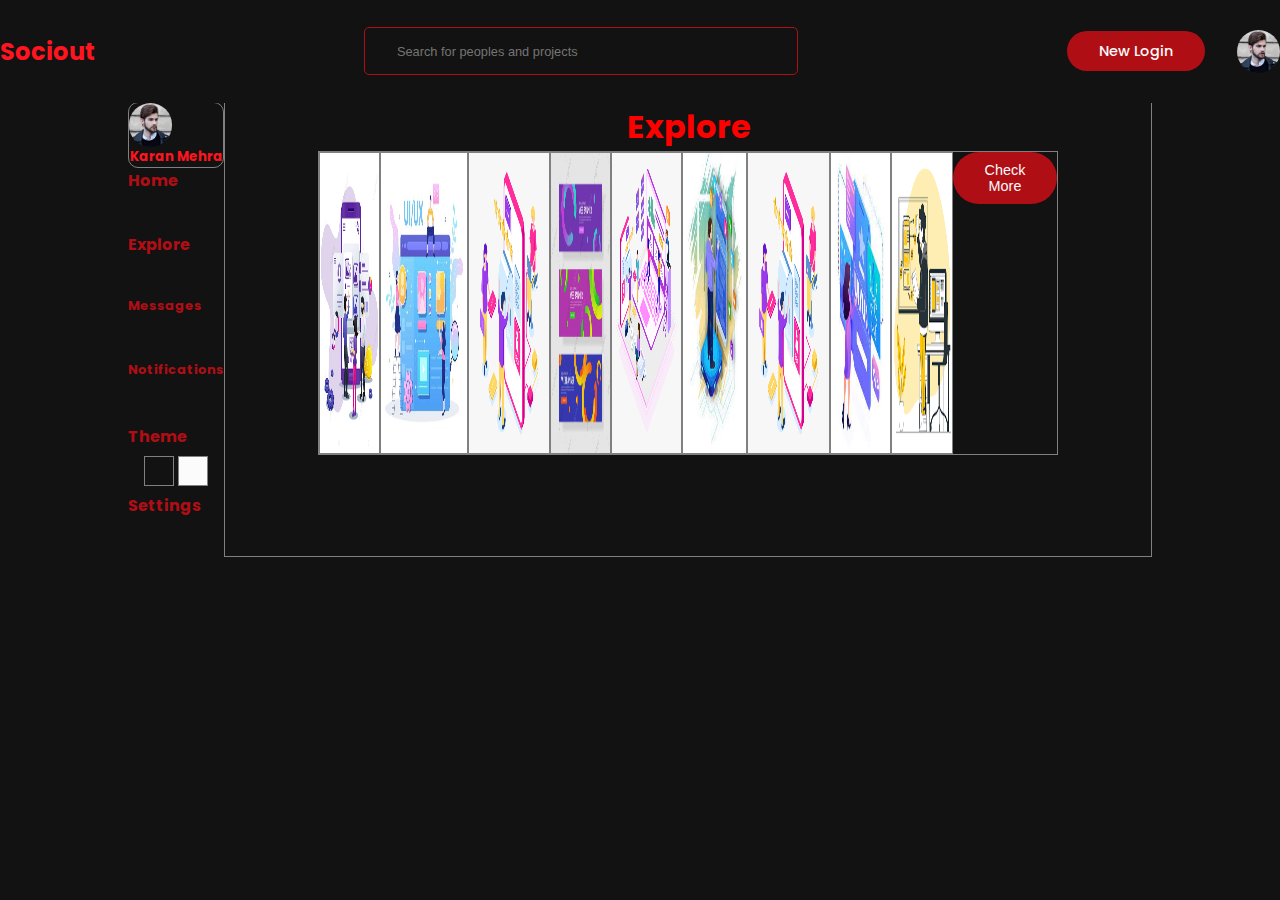
<file: index4.html>
<!DOCTYPE html>
<html lang="en">
<head>
    <meta charset="UTF-8">
    <meta http-equiv="X-UA-Compatible" content="IE=edge">
    <meta name="viewport" content="width=device-width, initial-scale=1.0">
    <title>Explore</title>

 <!----------  Iconscout Cdn link -------------->

 <link rel="stylesheet" href="https://unicons.iconscout.com/release/v4.0.0/css/line.css">

 <!----------------- Bootstrap Css link  ------------------>

 <link href="https://cdn.jsdelivr.net/npm/bootstrap@5.0.2/dist/css/bootstrap.min.css" rel="stylesheet"
     integrity="sha384-EVSTQN3/azprG1Anm3QDgpJLIm9Nao0Yz1ztcQTwFspd3yD65VohhpuuCOmLASjC" crossorigin="anonymous">

 <!------------- Stylesheet ------------------>

 <link rel="stylesheet" href="css/style.css">


</head>
<body>



     <!-------------------- Navbar Start ---------------------->

     <nav>
        <div class="container ">
            <h2 class="logo">Sociout</h2>
            <div class="search-bar">
                <i class="uil uil-search"></i>
                <input type="search" placeholder="Search for peoples and projects">
            </div>
            <div class="create">
                <label class="btn " for="Create post" onclick="window.location.href='index3.html';">New Login</label>
                <div class="profile-picture">
                    <img src="images/profile-pic1.png" alt="Error">
                </div>
            </div>
        </div>
    </nav>

    <!-------------------- Navbar Ends ---------------------->


    <!------------ Main Start---------------->

    <section>
        <div class="main-container">

            <!---------------- Left Side Start---------------------->

            <div class="left mt-3">
                <div class="profile d-flex flex-direction-row">
                    <div class="profile-picture mt-3 ms-3">
                        <img class="left-img" src="images/profile-pic1.png" alt="error">
                    </div>
                    <div class="handle d-flex flex-direction-row mt-2 me-1">
                        <span>
                            <h5>Karan Mehra</h5>
                        </span>
                    </div>
                </div>

                <!------------ Sidebar Start -------------->

                <div class="sidebar">
                    <div class="menu-item mt-3" onclick="window.location.href='index.html';">
                        <span><i class="uil uil-home"></i></span>
                        <h5 class="ms-3">Home</h5>
                    </div>

                    <div class="menu-item" onclick="window.location.href='index4.html';">
                        <span><i class="uil uil-compass"></i></span>
                        <h5 class="ms-3">Explore</h5>
                    </div>

                    <div class="menu-item" id="messages-notification" onclick="window.location.href='index2.html';">
                        <span><i class="uil uil-envelope-alt"></i></span>
                        <h5 class="ms-3">Messages</h5>
                    </div>


                    <div class="menu-item" id="notification" onclick="window.location.href='index1.html';">
                        <span><i class="uil uil-bell"></i></span>
                        <h5 class="ms-3">Notifications </h5>

                    </div>
                
                <!------------ Theme Customization ---------->
                    
                    <div class="menu-item theme" id="theme"   style="height: 2rem;">
                            <span><i class="uil uil-palette"></i></span>
                            <h5 class="ms-3">Theme</h5>
                        </div>    
                            <div id="color-switcher">
                                <span class="switch" id="dark" onclick="changeBG('black')"></span>
                                <span class="switch" id="light" onclick="changeBG('white')"></span>
                        </div>



                    <div class="menu-item">
                        <span><i class="uil uil-setting"></i></span>
                        <h5 class="ms-3">Settings</h5>
                    </div>
                </div>
                <!------------ Sidebar Ends ---------->

            </div>
            <!----------------- Left Side Ends -------------------->


    <!----------------- Explore Start---------------->
    
    <section class="main_heading ms-5 my-5 pt-5 overflow-hidden" style="border: solid 1px grey;">
        <div class="text-center">
          <h1 class="display-4" style="color: red;">Explore</h1>
          <hr class="w-25 mx-auto">
        </div>
        <div class="container  d-flex">
          <div class="row gy-2 my-5" style="border: solid 1px grey; margin: auto;">
            <div class="col-md-4 col-10 col-xxl-4 mx-auto" data-aos="zoom-out-right">
              <figure style="border: solid 1px grey;">
                <img src="images/feed-1.png" alt="" class="img-fluid grid-img">
              </figure>
            </div>

            <div class="col-md-4 col-10 col-xxl-4 mx-auto" data-aos="zoom-in">
              <figure style="border: solid 1px grey;">
                <img src="images/feed-2.png" alt="" class="img-fluid grid-img">
              </figure>
            </div>

            <div class="col-md-4 col-10 col-xxl-4 mx-auto" data-aos="zoom-out-left">
              <figure style="border: solid 1px grey;">
                <img src="images/feed-3.png" alt="" class="img-fluid grid-img">
              </figure>
            </div>

            <div class="col-md-4 col-10 col-xxl-4 mx-auto" data-aos="zoom-out-right">
              <figure style="border: solid 1px grey;">
                <img src="images/feed-4.png" alt="" class="img-fluid grid-img">
              </figure>
            </div>

            <div class="col-md-4 col-10 col-xxl-4 mx-auto" data-aos="zoom-in">
              <figure style="border: solid 1px grey;">
                <img src="images/feed-5.png" alt="" class="img-fluid grid-img">
              </figure>
            </div>

            <div class="col-md-4 col-10 col-xxl-4 mx-auto" data-aos="zoom-out-left">
              <figure style="border: solid 1px grey;">
                <img src="images/feed-6.jfif" alt="" class="img-fluid grid-img">
              </figure>
            </div>
            <div class="col-md-4 col-10 col-xxl-4 mx-auto" data-aos="zoom-out-right">
              <figure style="border: solid 1px grey;">
                <img src="images/feed-7.png" alt="" class="img-fluid grid-img">
              </figure>
            </div>

            <div class="col-md-4 col-10 col-xxl-4 mx-auto" data-aos="zoom-in">
              <figure style="border: solid 1px grey;">
                <img src="images/feed-8.jfif" alt="" class="img-fluid grid-img">
              </figure>
            </div>

            <div class="col-md-4 col-10 col-xxl-4 mx-auto" data-aos="zoom-out-left">
              <figure style="border: solid 1px grey;">
                <img src="images/feed-9.png" alt="" class="img-fluid grid-img">
              </figure>
            </div>
            
            <div class="col-xxl-12 text-center my-5">
              <button type="button" class="btn">Check More</button>
            </div>
          </div>
        </div>
      </section>

    <!----------------- Explore Ends---------------->

    </div>
    </section>

        <!------------- Bootstrap link ----------------->

    <script src="https://cdn.jsdelivr.net/npm/@popperjs/core@2.9.2/dist/umd/popper.min.js"
    integrity="sha384-IQsoLXl5PILFhosVNubq5LC7Qb9DXgDA9i+tQ8Zj3iwWAwPtgFTxbJ8NT4GN1R8p"
    crossorigin="anonymous"></script>

<script src="https://cdn.jsdelivr.net/npm/bootstrap@5.0.2/dist/js/bootstrap.min.js"
    integrity="sha384-cVKIPhGWiC2Al4u+LWgxfKTRIcfu0JTxR+EQDz/bgldoEyl4H0zUF0QKbrJ0EcQF"
    crossorigin="anonymous"></script>

<!--------------Javascript ------------------>

<script src="javascript/script.js"></script>


<style>
    .grid-img{
  height:300px !important;
  width:100% !important;
}
</style>

</body>
</html>
</file>
<file: css/style.css>
@import url('https://fonts.googleapis.com/css2?family=Poppins:wght@300;400;500;600&family=Roboto:wght@300;400&display=swap');


:root{
--black: #121212;
/* --gradient: radial-gradient(circle, rgba(0,0,0,1) 0%, rgba(32,28,28,1) 56%, rgba(18,18,18,1) 92%); */
--white: whitesmoke;
--light-white:#fbfbfb;
--grey: grey;
--dark-red: #FF151F;
--light-red: #b00e15;
}

*{
    margin: 0;
    padding: 0;
    outline: 0;
    box-sizing: border-box;
    text-decoration: none;
    list-style: none;
    border: none;
}

body{
    font-family: 'Poppins', sans-serif;
    background-color: var(--black); 
}

.container{
    width: 80%;
    margin: 0 auto;
}

/*------------ Navbar ---------------*/ 

nav{
    width: 100%;
    padding: 0.7rem 0;
    position: fixed;
    top: 0;
    z-index: 10;
    background-color: var(--black);
}

nav .container{
    display: flex;
    align-items: center;
    justify-content: space-between;
    color: var(--dark-red);
    height: 100%;
    width: 100%;
}

.search-bar{
    padding: 0.6rem 1rem;
    border: 1px solid var(--light-red);
    border-radius: 5px;
}

.search-bar input{
    background: transparent;
    width: 30vw;
    height: 3vh;
    margin-left: 1rem;
    font-size: 0.8rem;
    color: var(--dark-red);
    color: var(--light-grey);
    
}

.create{
    display: flex;
    align-items: center;
    gap: 2rem;
    justify-content: space-between;
}

.btn{
    display: inline-block;
    padding: 0.6rem 2rem;
    font-weight: 500;
    border-radius: 2rem;
    cursor: pointer;
    transition: all 300ms ease;
    font-size: 0.9rem;
    color: var(--light-white);
    background-color: var(--light-red);
}

.btn:hover{
    opacity: 0.8;
    color: var(--black);
}

.profile-picture{
    width: 2.7rem;
    aspect-ratio: 1/1;
    border-radius: 2rem;
    overflow: hidden;
}

img{
    display: block;
    width: 100%;
}


/*-------------- Main -----------------*/

.main-container{
    width: 80%;
    margin: 1rem auto;
    position: relative;
    top: 5.4rem;
    display:flex;
    flex-direction: row;
    text-align: center;
    justify-content: space-around;
    height: 70%;
}


/*------------------ Left Side-------------------*/
.left{
    height: max-content;
    position: sticky;
    top:5.4rem;
    max-width: 10vw;
    color: var(--dark-red);
}

.profile{
    justify-content:center;
    text-align: center;
    border: solid 1px var(--grey);
    border-radius: 10px;
}
   
.menu-item{
        text-decoration: none;
        list-style: none;
        color: var(--light-red);
        display: flex;
        height: 4rem;
        cursor: pointer;
        transition: all 300ms ease;
        position: relative;
}

.left .sidebar {
    font-size: 1.4 rem;
    margin-left: 2 rem;
    position: relative;
}

/* .notification-count{
    border: 1.5px solid var(--light-red);
    border-radius: 10px;
    color: var(--grey);
    font-size: 0.7rem;
    width: fit-content;
    border-radius: 0.8rem;
    position: absolute;
    top: -0.1rem;
    right: 8.1 rem;
} */

.sidebar h3{
    margin-left: 1.5rem;
    font-size: 1rem;
}

/*---------- Notification Popup -----------*/

.notification-popup{
     margin-top: 4vh;
     max-width: 90rem;
     /* background-color: var(--white); */
     border: solid 3px  var(--light-red);
     border-radius: 0.5rem; ;
}

.notification-popup > div{
    display: flex;
    align-items: center;
    gap: 1rem;
    margin-top: 1rem;
    margin-bottom: 1rem;
    margin-right: 1rem;
    margin-left: 1rem;
}

.notification-popup small{
    display: flex;
    
}

/*--------------- Theme Customization -------------*/
.menu-item .theme{
    color: #FF151F;
}

.switch{
    width: 30px;
    height: 30px;
    display: inline-block;
    border: solid 1px grey;
    cursor: pointer;
}
#light{
    background-color: #fbfbfb;
}
#dark{
    background-color: #121212;
}





/*------------------ Middle -------------------*/
.middle{
    max-width: 60vw;
    margin-right: 10px;
    color: var(--dark-red);
}

.all-story{
    display: flex;
    justify-content: space-between;
    text-align: center;
    height: 5rem;
    gap: 0.3rem;
    font-size: 0.7rem;
    overflow: hidden;
    border: solid 1px var(--grey);
    border-radius: 8px;
    /* max-width: 97vh; */
}

.story .profile-photo{
   border:solid 3px darkred;
    border-radius: 50%;
}

.story .profile-photo:hover{
    border:solid 2px var(--dark-red);
    border-radius: 50%;
}

/* .profile-photo :hover{
    animation-name: rotate;
    animation-duration: 5s;
    animation-iteration-count: infinite;
    animation-timing-function: linear;
}


@keyframes rotate{
    from{ transform: rotate(-360deg); }
    to{ transform: rotate(360deg); }
} */

.profile-photo{
    width: 2.7rem;
    border-radius: 2rem;
    overflow: hidden;
    z-index: 0 !important;
}

.post{
    border: solid 1px var(--grey);
    border-radius: 8px;
    /* width: 94vh; */
}

.create-post{
    display: flex;
    align-items: center;
    justify-content: space-between;
    padding: 0.2rem;
    border-radius: 2rem;
}

#create-post{
    border: solid 2px var(--light-red);
    width: 28vw;
    height: 2.5vw;
    color: var(--light-grey);
}

/*----------------- Feeds ---------------*/
.feed{
    border-radius: 0.1rem;
    margin:1rem 0;
    font-size: 0.85 rem;
    line-height: 1.5;
}

.hidden-text{
    visibility: hidden;
}

.head{
    display: flex;
    justify-content: space-between;
}

.feed-whole{
    /* margin:auto; */
    margin-top: 0.5rem;
    margin-left: 1rem;
    font-size: 0.85 rem;
    line-height: 1.5;
    border: solid 1px var(--grey);
    border-radius: 0.3rem;
    max-width: 94vh;
}

.like:hover{
     background-color: var(--light-red);
}

.user{
    display: flex;
    gap: 1rem;
}

.photo{
    border-radius: 0.5rem;
    overflow: hidden;
    margin: 0.2rem 0;
}

.info{
    display: flex;
    flex-direction: column;
    justify-content: center;
    align-items: center;
}

.info h5{
    margin-bottom: -1.25rem;
}

.action-buttons{
  display: flex;
  justify-content: space-between;
  align-items: center;
  font-size: 1.4rem;
  margin: 0.6rem;
}

.liked-by{
    display: flex;
}

.liked-by span{
    width: 1.4rem;
    height: 1.4rem;
    display: block;
    border-radius: 50%;
    overflow: hidden;
    border: 2px solid var(--white);
    margin-left: -0.6rem;
}

.liked-by spam:first-child{
    margin: 0;
}

.liked-by p{
    margin-left: 0.5rem;
}


/*------------------ Right Side -------------------*/
.right{
    color: var(--light-red);
    border: solid 1px var(--grey);
    border-radius: 1rem;
    max-width: 20vw;
    margin-right: 5px;
    position: sticky;
    top: -18rem;
    bottom: 0;
    height: fit-content;
}

.messages{
    border-radius: 2rem;
    padding: 2rem;
}

.heading{
    display: flex;
    align-items: center;
    justify-content: space-between;
    margin-bottom: 1rem;
}

.messages i{
    font-size: 1.4rem;
}

.search-bar{
    display: flex;
    margin-top: 1rem;
    margin-bottom: 1rem;
    justify-content: center;
    align-items: center;
}

.category{
    display: flex;
    justify-content: space-between;
    margin-bottom: 1rem;
}

.category h6{
    width: 100%;
    text-align: center;
    border-bottom: 4px solid var(--grey);
    padding-bottom: 0.5rem;
    font-size: 0.85rem;
}

.category h6:hover{
    border-bottom: 4px solid red;
}

.active{
    border-color: var(--dark-red);
}

.message{
    gap: 0.5rem;
    margin-bottom: 1rem;
    align-items: flex-start;
}

.message:last-child{
    margin: 0;
}

.message p{
    font-size: 0.8rem;
}

.profile-photo{
    position: relative;
    overflow: visible;
}

.profile-photo img{
    border-radius: 50%;
}


/*------------- Friend Request -------------*/
.friend-request{
    margin-top: 1rem;
}

.whole-request{
    border: solid 1px var(--grey);
}

.friend-request h4{
    color: grey;
    margin-bottom: 1rem;
}

.request{
    padding: 1rem;
    border-radius: 2rem;
    margin-bottom: -1.3rem;
}

.btn-request{
    display: inline-block;
    padding: 0.5rem 1rem;
    font-weight: 500;
    border-radius: 2rem;
    cursor: pointer;
    transition: all 300ms ease;
    font-size: 0.9rem;
    color: var(--light-white);
    background-color: var(--light-red);
}

.info{
    display: flex;
    gap:1rem;
    margin-bottom: 1rem;
}

.request .action{
    display: flex;
    gap: 1rem;
}


/* User-Form */
.user-form{
    color: #FF151F;
    margin-top: 10vh;
    margin-right: auto;
    margin-left: auto;
    margin-bottom: 10vh;
    /* border: solid 1px grey; */
}

.user-form h1{
     justify-content: center;
     text-align: center;
     align-items: center;
}

.row{
    display: flex;
    flex-direction: row;
    justify-content: center;
    text-align: center; 
    margin-top: -1rem;
    margin-bottom: 2rem;
    margin-right: 2rem;
}

.row input{
    display: flex;
    flex-direction: row;
}

.form-check {
    display: inline-block;
    padding-left: 5.5em;
    margin-bottom: 0.125rem;
}



/*---------- Media Query ----------*/

@media screen and (max-width:1440px) {
    #messages-notification h5,
    #notification h5{
        font-size: small;
    }
}

@media screen and (max-width:1390px) {
    .btn-request{
        display: none;
    }
}

@media screen and (max-width:1335px) {
    .search-bar i{
        display: none;
    }
}

@media (max-width:1335px) and (min-width:1050px) {
    .message-body,.request,.menu-item h5{
        font-size: medium;
    }
    .btn-request{
        display: none;
    }
    .category h6{
        display: none;
    }
    .messages p,.whole-request p{
        justify-content: flex-start;
        font-size: small ;
    }
    .messages h5{
        font-size: medium;
    }
    .whole-request h5{
        font-size: medium;
    }
}

@media (max-width:1050px) and (min-width:850px) {
    .menu-item h5{
        display: none;
    }
    .menu-item i{
        position: absolute; 
        left: 0;
    }
    .btn-request,.left .profile-picture,.handle h5,.right{
        display: none;
    }
    .category h6{
        display: none;
    }
    .messages .search-bar{
        display: none;
    }
    .profile{
        visibility: hidden;
    }
}

@media screen and (max-width:912px) {
    .post{
        display: none;
    }
}
@media (max-width:850px) and (min-width:690px) {
    .menu-item h5{
        display: none;
        position: relative;
        right: 0;
    }
    .btn-request,.left .profile-picture,.handle h5,.right{
        display: none;
    }
    .category h6{
        display: none;
    }
    .messages .search-bar{
        display: none;
    }
    .post,.search-bar{
        display: none;
    }
    .profile{
        visibility: hidden;
    }
}

@media (max-width:690px) and (min-width:585px) {
    .menu-item h5{
        display: none;
        position: relative;
        right: 0;
    }
    .btn-request,.left .profile-picture,.handle h5,.right{
        display: none;
    }
    .category h6,.name{
        display: none;
    }
    .messages .search-bar{
        display: none;
    }
    .post,.search-bar{
        display: none;
    }
    .profile{
        visibility: hidden;
    }
}

@media (max-width:585px) and (min-width:400px) {
    .menu-item h5{
        display: none;
        position: relative;
        right: 0;
    }
    .btn-request,.left .profile-picture,.handle h5,.right{
        display: none;
    }
    .category h6,.name{
        display: none;
    }
    .messages .search-bar{
        display: none;
    }
    .post,.search-bar{
        display: none;
    }
    .feed-whole small{
        display: none;
    }
    .profile{
        visibility: hidden;
    }
}

@media (max-width:400px) and (min-width:350px) {
    .menu-item h5{
        display: none;
        position: relative;
        right: 0;
    }
    .btn-request,.left .profile-picture,.handle h5,.right{
        display: none;
    }
    .category h6,.name{
        display: none;
    }
    .messages .search-bar{
        display: none;
    }
    .post,.search-bar{
        display: none;
    }
    .feed-whole small{
        display: none;
    }
    .feed-whole h5{
        font-size: medium;
    }
    .profile{
        visibility: hidden;
    }
}
</file>
